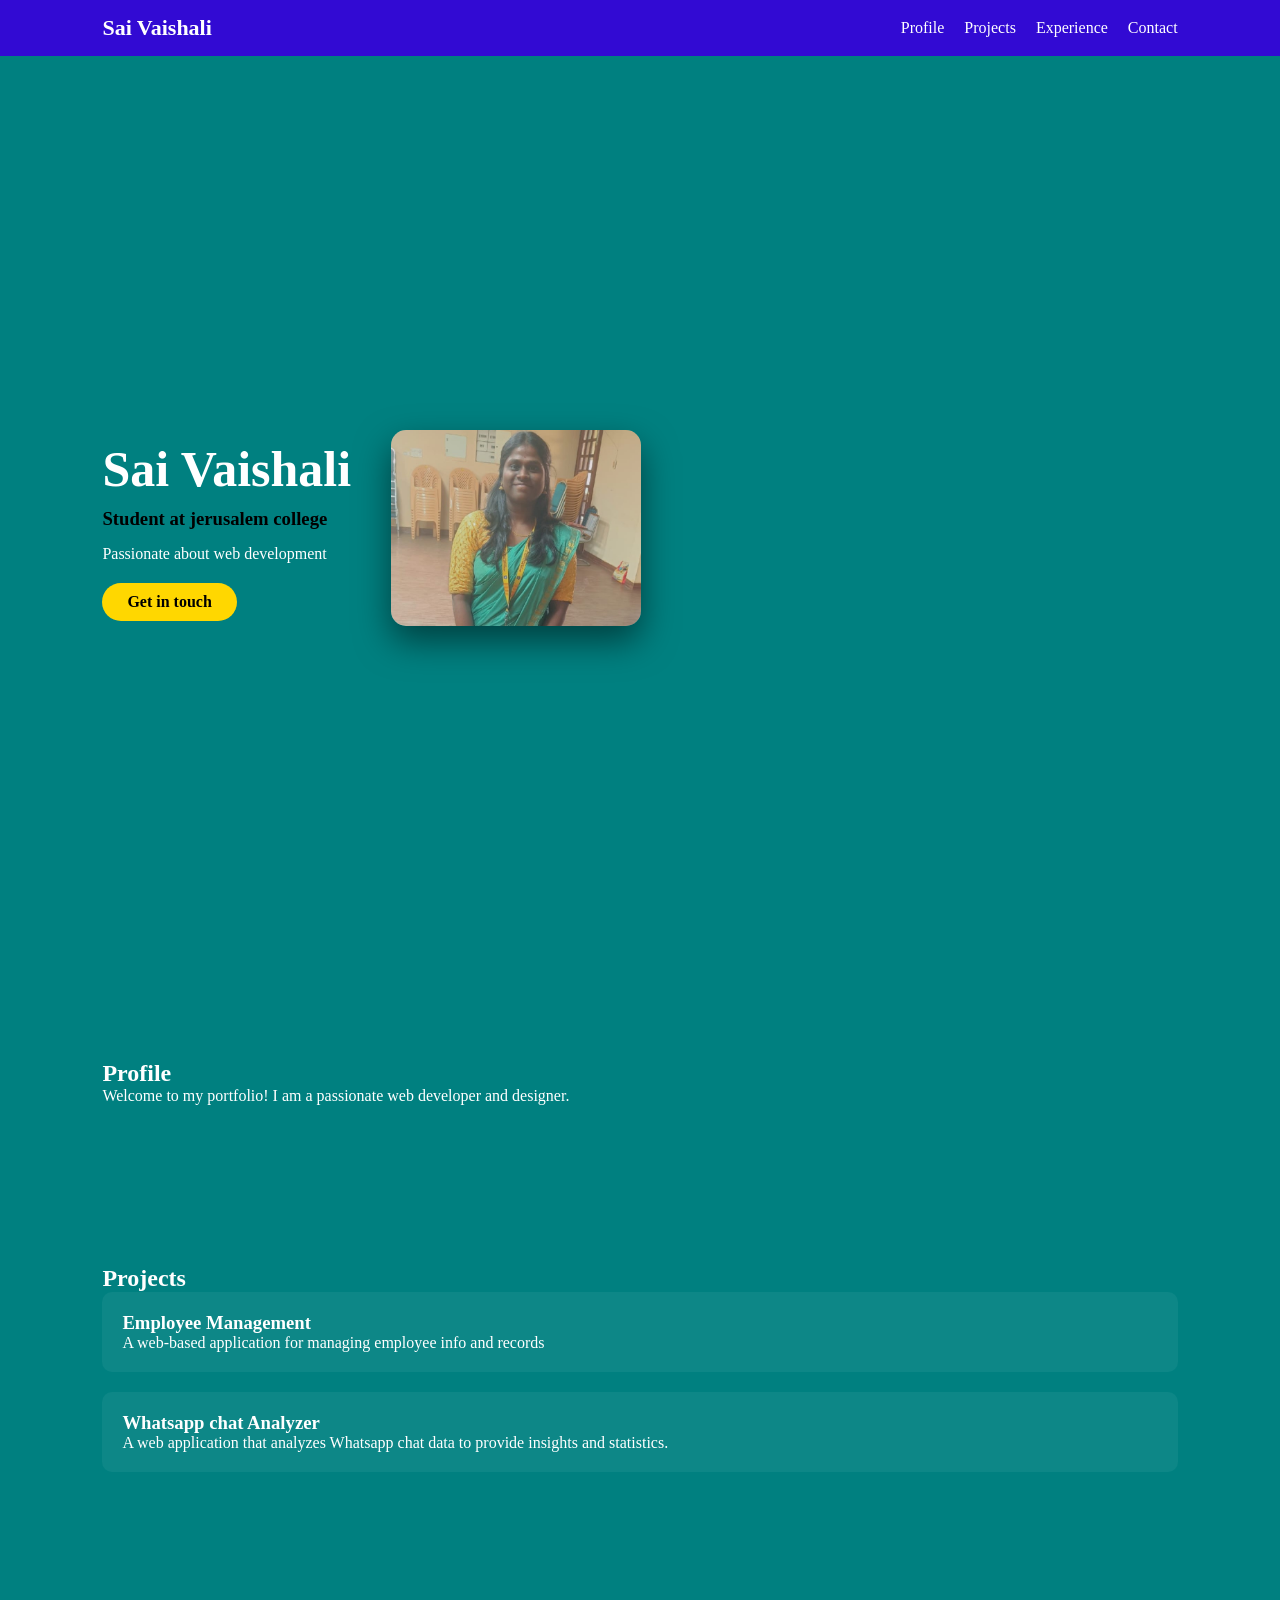
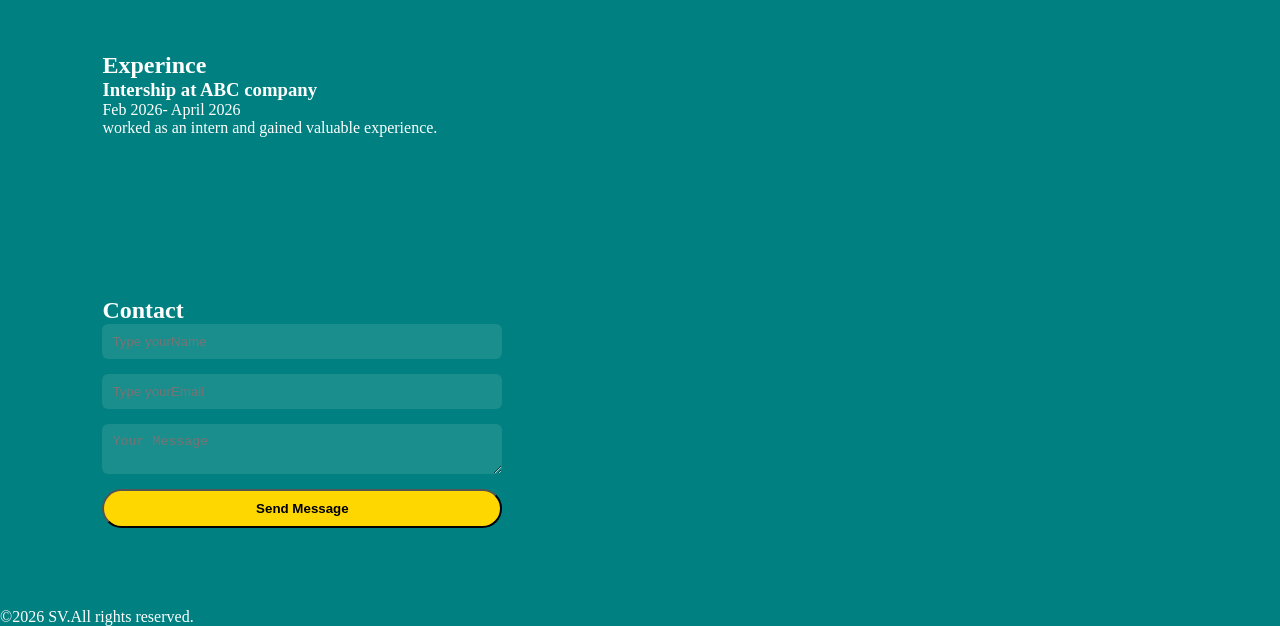
<file: index.html>
<!DOCTYPE html>

<html>
    <head>
        <meta charset="utf-8">
        <meta http-equiv="X-UA-Compatible" content="IE=edge">
        <title>Portfolio project</title>
        <meta name="description" content="">
        <meta name="viewport" content="width=device-width, initial-scale=1">
        <link rel="stylesheet" href="portfolio.css">
    </head>
    <body>
        <!--navigation bar-->
        <header>
            <nav class="navbar">
                <div class="logo">Sai Vaishali</div>
            <ul class="nav-links">
                <li><a href="#profile">Profile</a></li>
                <li><a href="#projects">Projects</a></li>
                <li><a href="#experience">Experience</a></li>
                <li><a href="#contact">Contact</a></li>
            </ul>
            </nav>
        </header>
        <!--hero section-->
        <section id="home" class="hero">
            <div class="hero-content">
                <div class="hero-text">
                    <h1>Sai Vaishali</h1>
                    <h3>Student at jerusalem college</h3>
                    <p>Passionate about web development </p>
                    <a href="#contact" class="btn">Get in touch</a>
                </div>
                <div class="hero-image">
                    <img src="profile.jpeg" alt="SAI VAISHALI">

                </div>
            </div>
        </section>
        <!--about section-->
        <section id="about" class="section">
            <h2>Profile</h2>
            <p>Welcome to my portfolio! I am a passionate web developer and designer.</p>
        </section>
        <!--project section-->
        <section id="projects" class="section">
            <h2>Projects</h2>
            <div class="card">
                <h3>Employee Management</h3>
                <p>A web-based application for managing employee info and records</p>
                </div>
            <div class="card">
            <h3>Whatsapp chat Analyzer</h3>
            <p>A web application that analyzes Whatsapp chat data to provide insights and statistics.</p>
            </div>
        </section>
        <!--experience section-->
        <section id="experience" class="section">
            <h2>Experince</h2>
            <div>
                <h3>Intership at ABC company</h3>
                <span>Feb 2026- April 2026</span>
                <p>worked as an intern and gained valuable experience.</p>

            </div>
        </section>
        <!--contact section-->
        <section id="contact" class="section">
            <h2>Contact</h2>
            <form class="contact-form">
                <input tyoe="text" placeholder="Type yourName" required>
                <input type="email" placeholder="Type yourEmail" required>
                <textarea placeholder="Your Message" required></textarea>
                <button class="btn">Send Message</button>
            </form>
        </section>
        <footer>
            <p>&copy;2026 SV.All rights reserved.</p>
        </footer>
       
    </body>
</html>
</file>
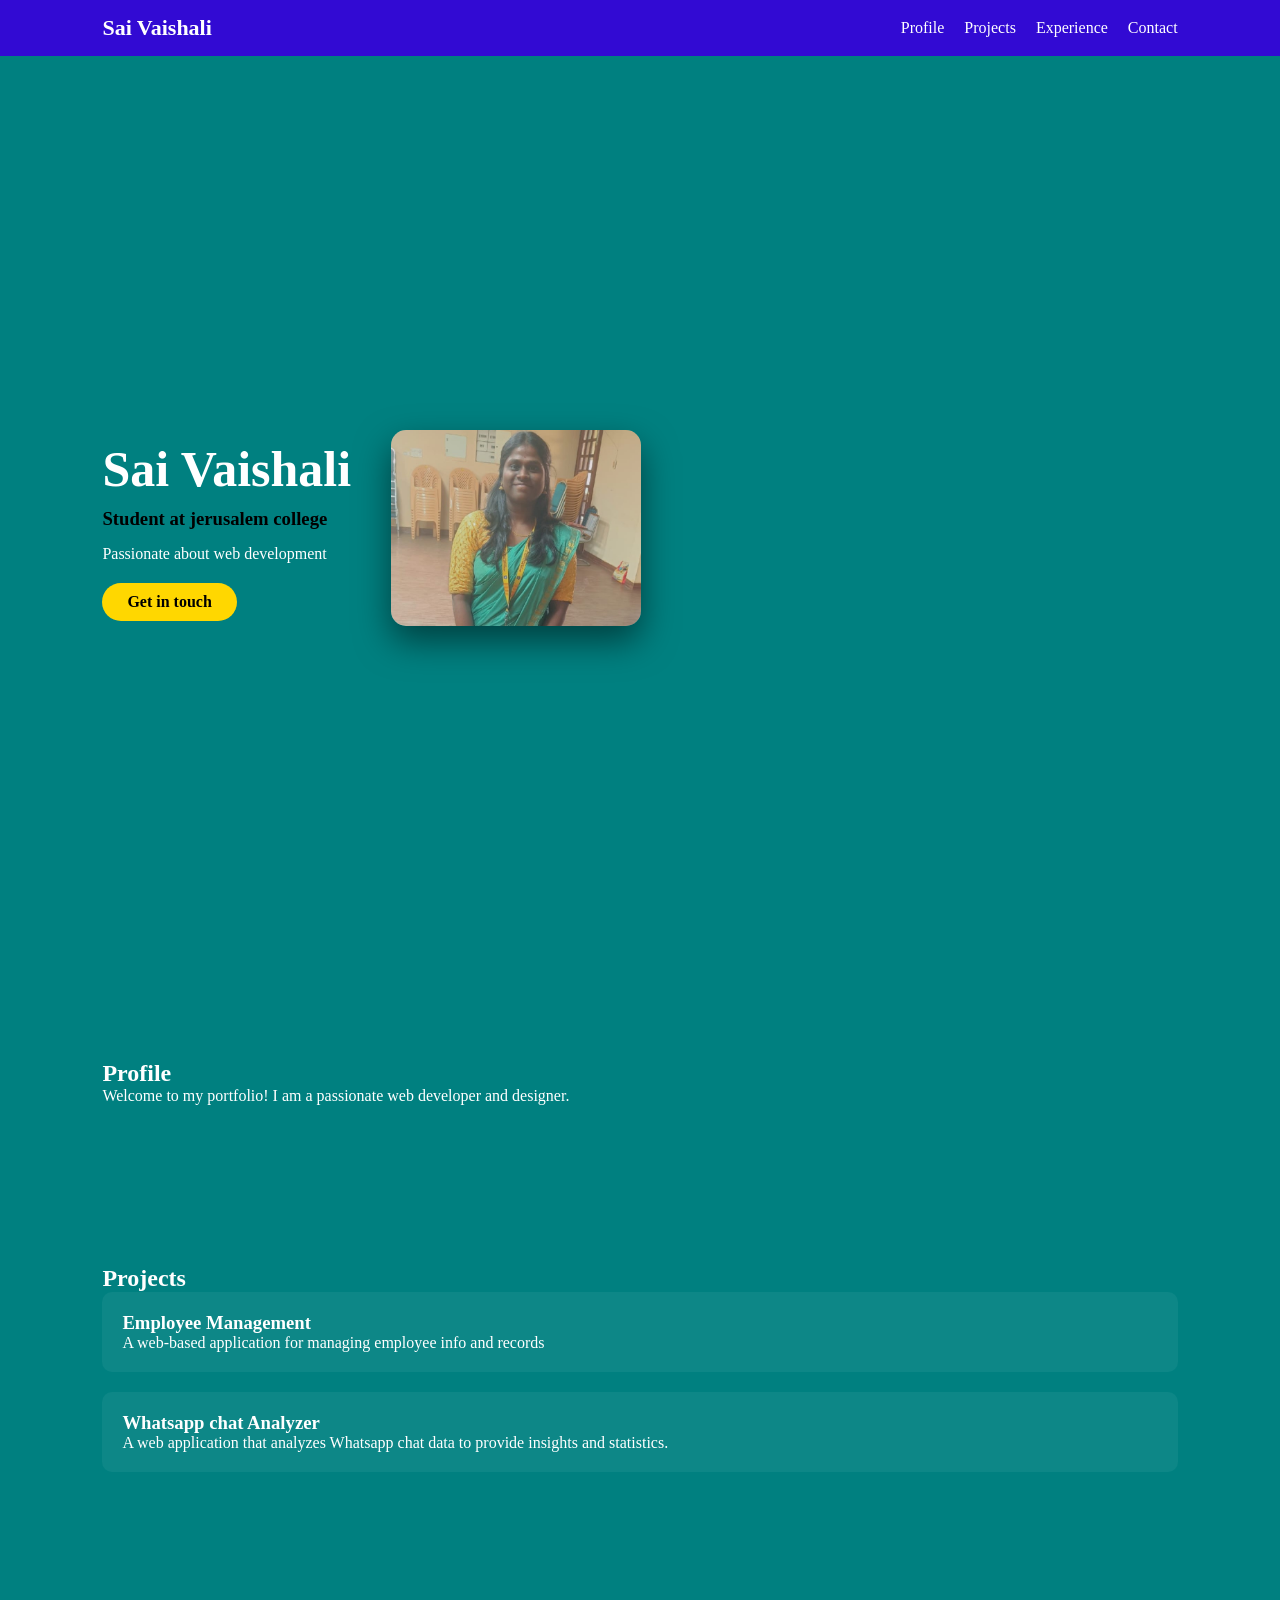
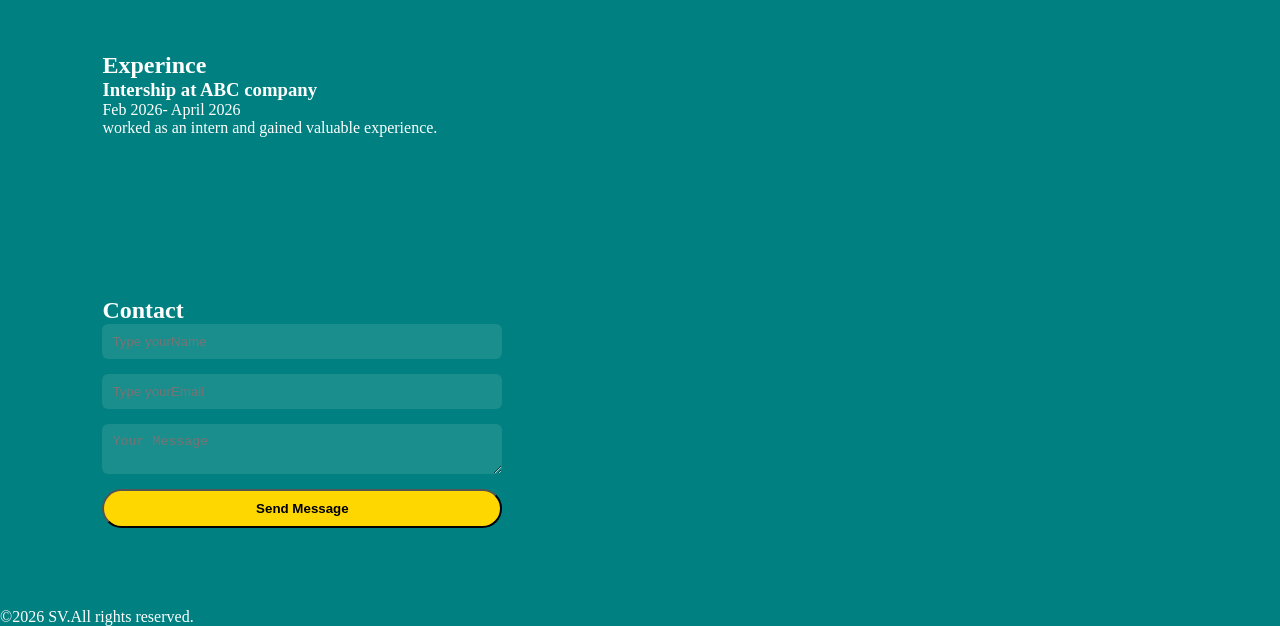
<file: portfloio/index.html>
<!DOCTYPE html>

<html>
    <head>
        <meta charset="utf-8">
        <meta http-equiv="X-UA-Compatible" content="IE=edge">
        <title>Portfolio project</title>
        <meta name="description" content="">
        <meta name="viewport" content="width=device-width, initial-scale=1">
        <link rel="stylesheet" href="portfolio.css">
    </head>
    <body>
        <!--navigation bar-->
        <header>
            <nav class="navbar">
                <div class="logo">Sai Vaishali</div>
            <ul class="nav-links">
                <li><a href="#profile">Profile</a></li>
                <li><a href="#projects">Projects</a></li>
                <li><a href="#experience">Experience</a></li>
                <li><a href="#contact">Contact</a></li>
            </ul>
            </nav>
        </header>
        <!--hero section-->
        <section id="home" class="hero">
            <div class="hero-content">
                <div class="hero-text">
                    <h1>Sai Vaishali</h1>
                    <h3>Student at jerusalem college</h3>
                    <p>Passionate about web development </p>
                    <a href="#contact" class="btn">Get in touch</a>
                </div>
                <div class="hero-image">
                    <img src="profile.jpeg" alt="SAI VAISHALI">

                </div>
            </div>
        </section>
        <!--about section-->
        <section id="about" class="section">
            <h2>Profile</h2>
            <p>Welcome to my portfolio! I am a passionate web developer and designer.</p>
        </section>
        <!--project section-->
        <section id="projects" class="section">
            <h2>Projects</h2>
            <div class="card">
                <h3>Employee Management</h3>
                <p>A web-based application for managing employee info and records</p>
                </div>
            <div class="card">
            <h3>Whatsapp chat Analyzer</h3>
            <p>A web application that analyzes Whatsapp chat data to provide insights and statistics.</p>
            </div>
        </section>
        <!--experience section-->
        <section id="experience" class="section">
            <h2>Experince</h2>
            <div>
                <h3>Intership at ABC company</h3>
                <span>Feb 2026- April 2026</span>
                <p>worked as an intern and gained valuable experience.</p>

            </div>
        </section>
        <!--contact section-->
        <section id="contact" class="section">
            <h2>Contact</h2>
            <form class="contact-form">
                <input tyoe="text" placeholder="Type yourName" required>
                <input type="email" placeholder="Type yourEmail" required>
                <textarea placeholder="Your Message" required></textarea>
                <button class="btn">Send Message</button>
            </form>
        </section>
        <footer>
            <p>&copy;2026 SV.All rights reserved.</p>
        </footer>
       
    </body>
</html>
</file>
<file: portfolio.css>
*{
    margin: 0;
    padding: 0;
}
body{
    background-color: teal;
    color:white;
}
header{
    position: fixed;
    width: 100%;
    top: 0;
    background-color:rgb(50,10,211);
    
}
.navbar{
    display: flex;
    justify-content: space-between;
    align-items: center;
    padding: 15px 8%;
    gap: 20px;
    list-style: none;

}
.logo{
    font-size: 22px;
    font-weight: 700;
}
.nav-links{
    display: flex;
    gap: 20px;
    list-style: none;
}
.nav-links a{
    color: white;
    text-decoration: none;
    transition: 0.3s;
}
.nav-links a:hover{
    color: gold;
}
.hero{
    height: 100vh;
    display: flex;
    align-items: center;
    padding: 80px 8% 0;
    
}
.hero-content{
display: flex;
justify-content: space-between;
align-items: center;
flex-wrap: wrap;
gap: 40px;
}
.hero-text h1{
    font-size: 50px;
    margin-bottom: 10px;
}
.hero-text h3{
    color: black;
    margin-bottom: 15px;
}
.hero-text p{
    max-width: 500px;
    margin-bottom: 20px;
}
.hero-image img{
    width: 250px;
    border-radius: 15px;
    box-shadow: 0 15px 35px rgba(0,0,0,0.5);
    transition: 0,4s;
    height: auto;
}
.hero-image img:hover{
    transform: scale(1.05);
}
.btn{
    display: inline-block;
    background-color: gold;
    padding: 10px 25px;
    border-radius: 25px;
    text-decoration: none;
    color: black;
    font-weight: 600;
    transition: 0.3s;
}
.btn:hover{
    transform: translate(-3px);
    box-shadow: 0 5px 15px rgba(0,0,0,0.5);

}
.section{
    padding: 80px 8%;

}
.card{
    background: rgba(255,255,255,0.05);
    padding: 20px;
    margin-bottom: 20px;
    border-radius: 10px;
    transition: 0.3s;
}
.card:hover{
    transform: translate(-5px);
    box-shadow: 0 5px 15px rgba(0,0,0,0.4);
}
.contact-form{
    display: flex;
    flex-direction: column;
    gap: 15px;
    max-width: 400px;

}
.contact-form input, .contact-form textarea{
    padding: 10px;
    border: none;
    border-radius: 6px;
    background-color: rgba(255,255,255,0.1);
    color: white;

}

.footer{
    text-align: center;
    padding: 20px;
    background-color: black;
    color: white;
    margin-top: 20px;
}
#experience{
    background: rgba(255,255,255,0,05);
    transition: 0.3s;
}
#experience:hover{
    transform: translateY(-5px);
    box-shadow: 0 5px 15px rgba(0,0,0,0.4));
}
</file>
<file: portfloio/portfolio.css>
*{
    margin: 0;
    padding: 0;
}
body{
    background-color: teal;
    color:white;
}
header{
    position: fixed;
    width: 100%;
    top: 0;
    background-color:rgb(50,10,211);
    
}
.navbar{
    display: flex;
    justify-content: space-between;
    align-items: center;
    padding: 15px 8%;
    gap: 20px;
    list-style: none;

}
.logo{
    font-size: 22px;
    font-weight: 700;
}
.nav-links{
    display: flex;
    gap: 20px;
    list-style: none;
}
.nav-links a{
    color: white;
    text-decoration: none;
    transition: 0.3s;
}
.nav-links a:hover{
    color: gold;
}
.hero{
    height: 100vh;
    display: flex;
    align-items: center;
    padding: 80px 8% 0;
    
}
.hero-content{
display: flex;
justify-content: space-between;
align-items: center;
flex-wrap: wrap;
gap: 40px;
}
.hero-text h1{
    font-size: 50px;
    margin-bottom: 10px;
}
.hero-text h3{
    color: black;
    margin-bottom: 15px;
}
.hero-text p{
    max-width: 500px;
    margin-bottom: 20px;
}
.hero-image img{
    width: 250px;
    border-radius: 15px;
    box-shadow: 0 15px 35px rgba(0,0,0,0.5);
    transition: 0,4s;
    height: auto;
}
.hero-image img:hover{
    transform: scale(1.05);
}
.btn{
    display: inline-block;
    background-color: gold;
    padding: 10px 25px;
    border-radius: 25px;
    text-decoration: none;
    color: black;
    font-weight: 600;
    transition: 0.3s;
}
.btn:hover{
    transform: translate(-3px);
    box-shadow: 0 5px 15px rgba(0,0,0,0.5);

}
.section{
    padding: 80px 8%;

}
.card{
    background: rgba(255,255,255,0.05);
    padding: 20px;
    margin-bottom: 20px;
    border-radius: 10px;
    transition: 0.3s;
}
.card:hover{
    transform: translate(-5px);
    box-shadow: 0 5px 15px rgba(0,0,0,0.4);
}
.contact-form{
    display: flex;
    flex-direction: column;
    gap: 15px;
    max-width: 400px;

}
.contact-form input, .contact-form textarea{
    padding: 10px;
    border: none;
    border-radius: 6px;
    background-color: rgba(255,255,255,0.1);
    color: white;

}

.footer{
    text-align: center;
    padding: 20px;
    background-color: black;
    color: white;
    margin-top: 20px;
}
#experience{
    background: rgba(255,255,255,0,05);
    transition: 0.3s;
}
#experience:hover{
    transform: translateY(-5px);
    box-shadow: 0 5px 15px rgba(0,0,0,0.4));
}
</file>
